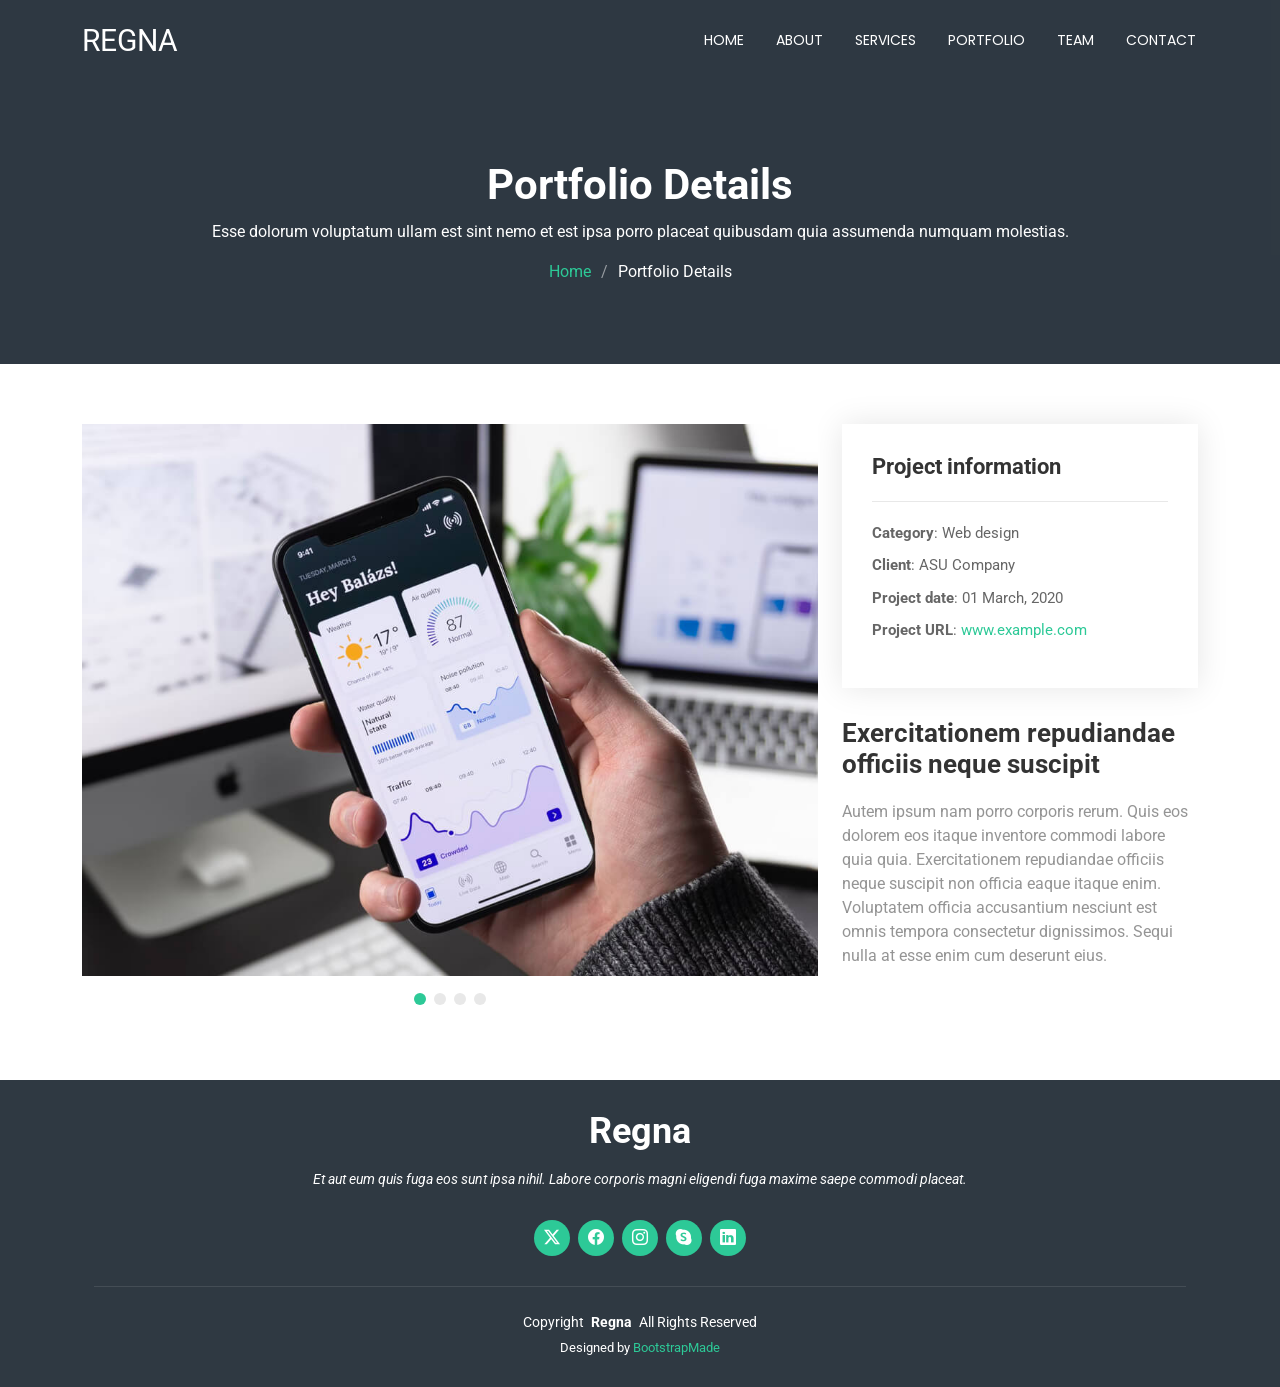
<file: portfolio-details.html>
<!DOCTYPE html>
<html lang="en">

<head>
  <meta charset="utf-8">
  <meta content="width=device-width, initial-scale=1.0" name="viewport">
  <title>Portfolio Details - Regna Bootstrap Template</title>
  <meta name="description" content="">
  <meta name="keywords" content="">

  <!-- Favicons -->
  <link href="assets/img/favicon.png" rel="icon">
  <link href="assets/img/apple-touch-icon.png" rel="apple-touch-icon">

  <!-- Fonts -->
  <link href="https://fonts.googleapis.com" rel="preconnect">
  <link href="https://fonts.gstatic.com" rel="preconnect" crossorigin>
  <link href="https://fonts.googleapis.com/css2?family=Roboto:ital,wght@0,100;0,300;0,400;0,500;0,700;0,900;1,100;1,300;1,400;1,500;1,700;1,900&family=Poppins:ital,wght@0,100;0,200;0,300;0,400;0,500;0,600;0,700;0,800;0,900;1,100;1,200;1,300;1,400;1,500;1,600;1,700;1,800;1,900&display=swap" rel="stylesheet">

  <!-- Vendor CSS Files -->
  <link href="assets/vendor/bootstrap/css/bootstrap.min.css" rel="stylesheet">
  <link href="assets/vendor/bootstrap-icons/bootstrap-icons.css" rel="stylesheet">
  <link href="assets/vendor/aos/aos.css" rel="stylesheet">
  <link href="assets/vendor/glightbox/css/glightbox.min.css" rel="stylesheet">
  <link href="assets/vendor/swiper/swiper-bundle.min.css" rel="stylesheet">

  <!-- Main CSS File -->
  <link href="assets/css/main.css" rel="stylesheet">

  <!-- =======================================================
  * Template Name: Regna
  * Template URL: https://bootstrapmade.com/regna-bootstrap-onepage-template/
  * Updated: Aug 07 2024 with Bootstrap v5.3.3
  * Author: BootstrapMade.com
  * License: https://bootstrapmade.com/license/
  ======================================================== -->
</head>

<body class="portfolio-details-page">

  <header id="header" class="header d-flex align-items-center fixed-top">
    <div class="container-fluid container-xl position-relative d-flex align-items-center justify-content-between">

      <a href="index.html" class="logo d-flex align-items-center">
        <!-- Uncomment the line below if you also wish to use an image logo -->
        <!-- <img src="assets/img/logo.png" alt=""> -->
        <h1 class="sitename">Regna</h1>
      </a>

      <nav id="navmenu" class="navmenu">
        <ul>
          <li><a href="#hero">Home</a></li>
          <li><a href="#about">About</a></li>
          <li><a href="#services">Services</a></li>
          <li><a href="#portfolio">Portfolio</a></li>
          <li><a href="#team">Team</a></li>
          <li><a href="#contact">Contact</a></li>
        </ul>
        <i class="mobile-nav-toggle d-xl-none bi bi-list"></i>
      </nav>

    </div>
  </header>

  <main class="main">

    <!-- Page Title -->
    <div class="page-title dark-background">
      <div class="container position-relative">
        <h1>Portfolio Details</h1>
        <p>Esse dolorum voluptatum ullam est sint nemo et est ipsa porro placeat quibusdam quia assumenda numquam molestias.</p>
        <nav class="breadcrumbs">
          <ol>
            <li><a href="index.html">Home</a></li>
            <li class="current">Portfolio Details</li>
          </ol>
        </nav>
      </div>
    </div><!-- End Page Title -->

    <!-- Portfolio Details Section -->
    <section id="portfolio-details" class="portfolio-details section">

      <div class="container" data-aos="fade-up" data-aos-delay="100">

        <div class="row gy-4">

          <div class="col-lg-8">
            <div class="portfolio-details-slider swiper init-swiper">

              <script type="application/json" class="swiper-config">
                {
                  "loop": true,
                  "speed": 600,
                  "autoplay": {
                    "delay": 5000
                  },
                  "slidesPerView": "auto",
                  "pagination": {
                    "el": ".swiper-pagination",
                    "type": "bullets",
                    "clickable": true
                  }
                }
              </script>

              <div class="swiper-wrapper align-items-center">

                <div class="swiper-slide">
                  <img src="assets/img/portfolio/app-1.jpg" alt="">
                </div>

                <div class="swiper-slide">
                  <img src="assets/img/portfolio/product-1.jpg" alt="">
                </div>

                <div class="swiper-slide">
                  <img src="assets/img/portfolio/branding-1.jpg" alt="">
                </div>

                <div class="swiper-slide">
                  <img src="assets/img/portfolio/books-1.jpg" alt="">
                </div>

              </div>
              <div class="swiper-pagination"></div>
            </div>
          </div>

          <div class="col-lg-4">
            <div class="portfolio-info" data-aos="fade-up" data-aos-delay="200">
              <h3>Project information</h3>
              <ul>
                <li><strong>Category</strong>: Web design</li>
                <li><strong>Client</strong>: ASU Company</li>
                <li><strong>Project date</strong>: 01 March, 2020</li>
                <li><strong>Project URL</strong>: <a href="#">www.example.com</a></li>
              </ul>
            </div>
            <div class="portfolio-description" data-aos="fade-up" data-aos-delay="300">
              <h2>Exercitationem repudiandae officiis neque suscipit</h2>
              <p>
                Autem ipsum nam porro corporis rerum. Quis eos dolorem eos itaque inventore commodi labore quia quia. Exercitationem repudiandae officiis neque suscipit non officia eaque itaque enim. Voluptatem officia accusantium nesciunt est omnis tempora consectetur dignissimos. Sequi nulla at esse enim cum deserunt eius.
              </p>
            </div>
          </div>

        </div>

      </div>

    </section><!-- /Portfolio Details Section -->

  </main>

  <footer id="footer" class="footer dark-background">
    <div class="container">
      <h3 class="sitename">Regna</h3>
      <p>Et aut eum quis fuga eos sunt ipsa nihil. Labore corporis magni eligendi fuga maxime saepe commodi placeat.</p>
      <div class="social-links d-flex justify-content-center">
        <a href=""><i class="bi bi-twitter-x"></i></a>
        <a href=""><i class="bi bi-facebook"></i></a>
        <a href=""><i class="bi bi-instagram"></i></a>
        <a href=""><i class="bi bi-skype"></i></a>
        <a href=""><i class="bi bi-linkedin"></i></a>
      </div>
      <div class="container">
        <div class="copyright">
          <span>Copyright</span> <strong class="px-1 sitename">Regna</strong> <span>All Rights Reserved</span>
        </div>
        <div class="credits">
          <!-- All the links in the footer should remain intact. -->
          <!-- You can delete the links only if you've purchased the pro version. -->
          <!-- Licensing information: https://bootstrapmade.com/license/ -->
          <!-- Purchase the pro version with working PHP/AJAX contact form: [buy-url] -->
          Designed by <a href="https://bootstrapmade.com/">BootstrapMade</a>
        </div>
      </div>
    </div>
  </footer>

  <!-- Scroll Top -->
  <a href="#" id="scroll-top" class="scroll-top d-flex align-items-center justify-content-center"><i class="bi bi-arrow-up-short"></i></a>

  <!-- Preloader -->
  <div id="preloader"></div>

  <!-- Vendor JS Files -->
  <script src="assets/vendor/bootstrap/js/bootstrap.bundle.min.js"></script>
  <script src="assets/vendor/php-email-form/validate.js"></script>
  <script src="assets/vendor/aos/aos.js"></script>
  <script src="assets/vendor/glightbox/js/glightbox.min.js"></script>
  <script src="assets/vendor/purecounter/purecounter_vanilla.js"></script>
  <script src="assets/vendor/imagesloaded/imagesloaded.pkgd.min.js"></script>
  <script src="assets/vendor/isotope-layout/isotope.pkgd.min.js"></script>
  <script src="assets/vendor/swiper/swiper-bundle.min.js"></script>

  <!-- Main JS File -->
  <script src="assets/js/main.js"></script>

</body>

</html>
</file>
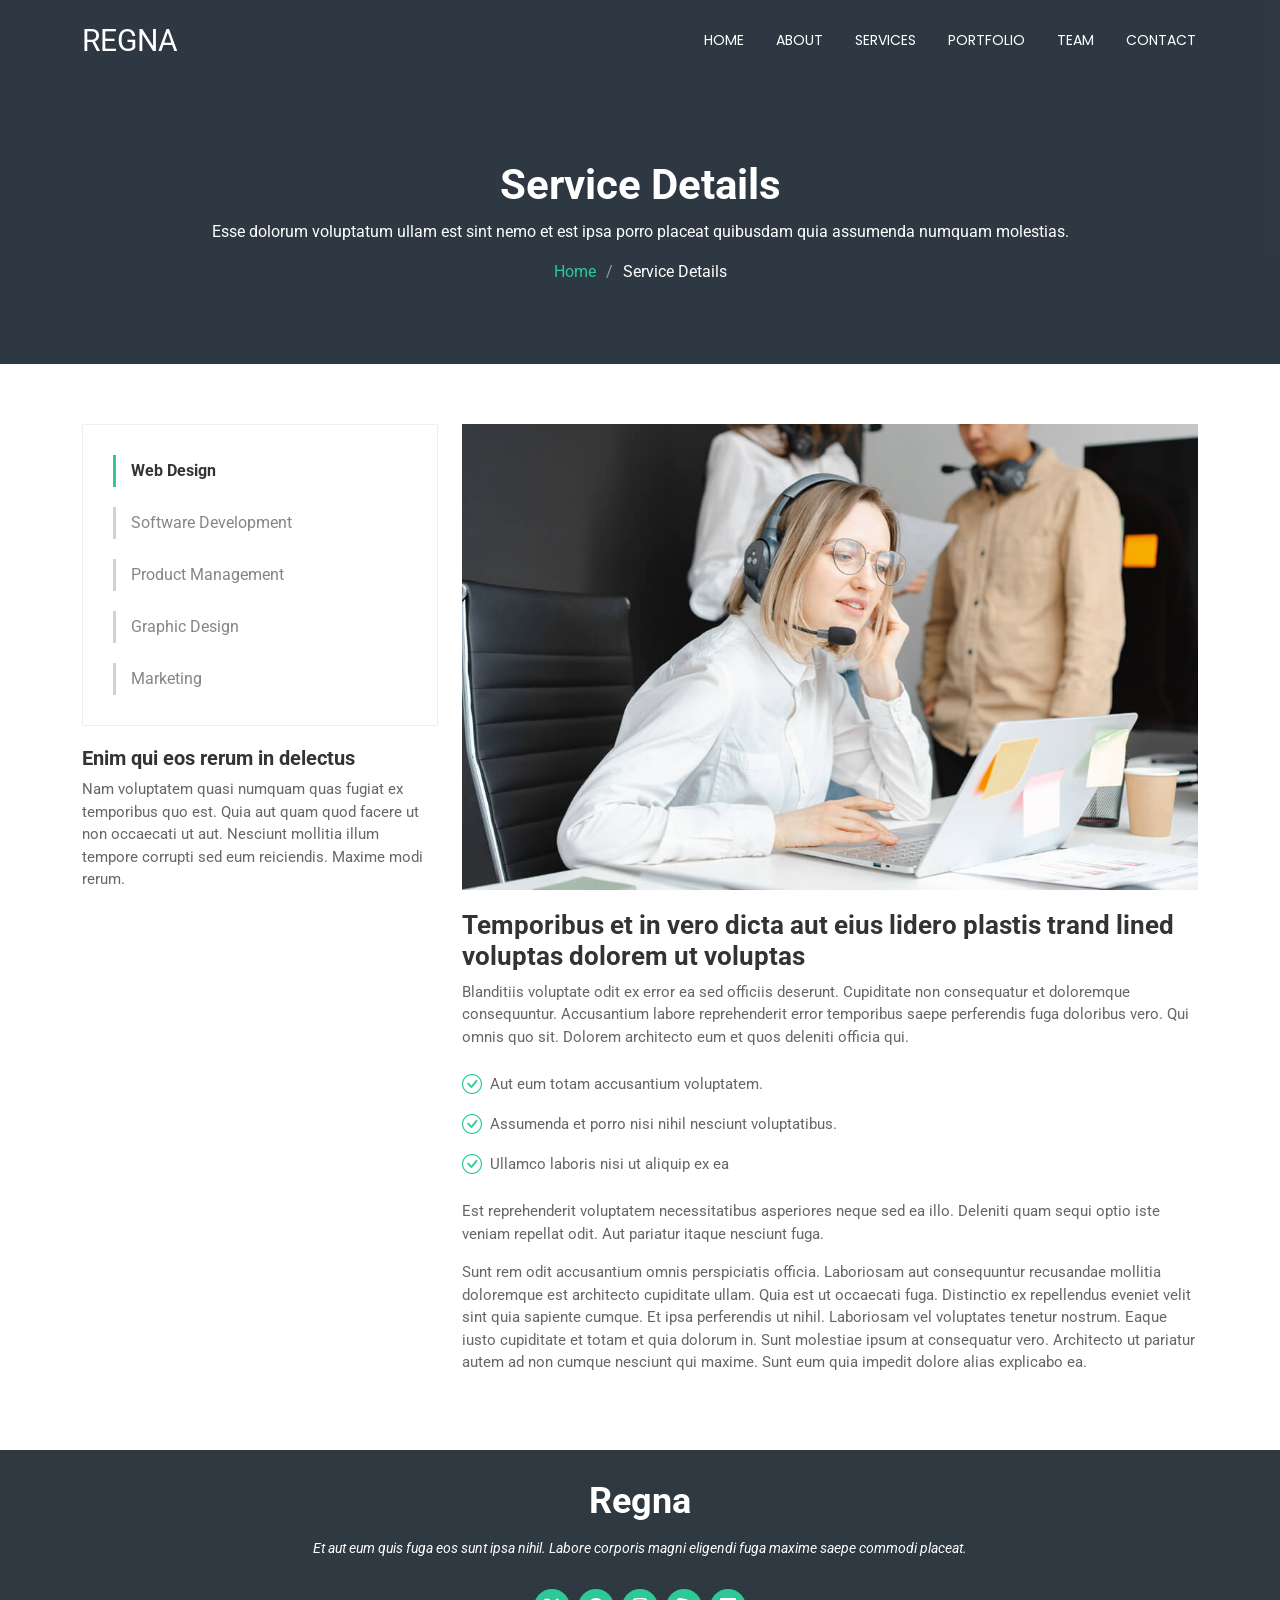
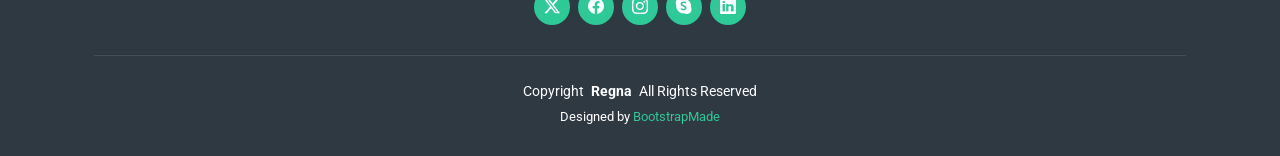
<file: service-details.html>
<!DOCTYPE html>
<html lang="en">

<head>
  <meta charset="utf-8">
  <meta content="width=device-width, initial-scale=1.0" name="viewport">
  <title>Service Details - Regna Bootstrap Template</title>
  <meta name="description" content="">
  <meta name="keywords" content="">

  <!-- Favicons -->
  <link href="assets/img/favicon.png" rel="icon">
  <link href="assets/img/apple-touch-icon.png" rel="apple-touch-icon">

  <!-- Fonts -->
  <link href="https://fonts.googleapis.com" rel="preconnect">
  <link href="https://fonts.gstatic.com" rel="preconnect" crossorigin>
  <link href="https://fonts.googleapis.com/css2?family=Roboto:ital,wght@0,100;0,300;0,400;0,500;0,700;0,900;1,100;1,300;1,400;1,500;1,700;1,900&family=Poppins:ital,wght@0,100;0,200;0,300;0,400;0,500;0,600;0,700;0,800;0,900;1,100;1,200;1,300;1,400;1,500;1,600;1,700;1,800;1,900&display=swap" rel="stylesheet">

  <!-- Vendor CSS Files -->
  <link href="assets/vendor/bootstrap/css/bootstrap.min.css" rel="stylesheet">
  <link href="assets/vendor/bootstrap-icons/bootstrap-icons.css" rel="stylesheet">
  <link href="assets/vendor/aos/aos.css" rel="stylesheet">
  <link href="assets/vendor/glightbox/css/glightbox.min.css" rel="stylesheet">
  <link href="assets/vendor/swiper/swiper-bundle.min.css" rel="stylesheet">

  <!-- Main CSS File -->
  <link href="assets/css/main.css" rel="stylesheet">

  <!-- =======================================================
  * Template Name: Regna
  * Template URL: https://bootstrapmade.com/regna-bootstrap-onepage-template/
  * Updated: Aug 07 2024 with Bootstrap v5.3.3
  * Author: BootstrapMade.com
  * License: https://bootstrapmade.com/license/
  ======================================================== -->
</head>

<body class="service-details-page">

  <header id="header" class="header d-flex align-items-center fixed-top">
    <div class="container-fluid container-xl position-relative d-flex align-items-center justify-content-between">

      <a href="index.html" class="logo d-flex align-items-center">
        <!-- Uncomment the line below if you also wish to use an image logo -->
        <!-- <img src="assets/img/logo.png" alt=""> -->
        <h1 class="sitename">Regna</h1>
      </a>

      <nav id="navmenu" class="navmenu">
        <ul>
          <li><a href="#hero">Home</a></li>
          <li><a href="#about">About</a></li>
          <li><a href="#services">Services</a></li>
          <li><a href="#portfolio">Portfolio</a></li>
          <li><a href="#team">Team</a></li>
         <li><a href="#contact">Contact</a></li>
        </ul>
        <i class="mobile-nav-toggle d-xl-none bi bi-list"></i>
      </nav>

    </div>
  </header>

  <main class="main">

    <!-- Page Title -->
    <div class="page-title dark-background">
      <div class="container position-relative">
        <h1>Service Details</h1>
        <p>Esse dolorum voluptatum ullam est sint nemo et est ipsa porro placeat quibusdam quia assumenda numquam molestias.</p>
        <nav class="breadcrumbs">
          <ol>
            <li><a href="index.html">Home</a></li>
            <li class="current">Service Details</li>
          </ol>
        </nav>
      </div>
    </div><!-- End Page Title -->

    <!-- Service Details Section -->
    <section id="service-details" class="service-details section">

      <div class="container">

        <div class="row gy-4">

          <div class="col-lg-4" data-aos="fade-up" data-aos-delay="100">
            <div class="services-list">
              <a href="#" class="active">Web Design</a>
              <a href="#">Software Development</a>
              <a href="#">Product Management</a>
              <a href="#">Graphic Design</a>
              <a href="#">Marketing</a>
            </div>

            <h4>Enim qui eos rerum in delectus</h4>
            <p>Nam voluptatem quasi numquam quas fugiat ex temporibus quo est. Quia aut quam quod facere ut non occaecati ut aut. Nesciunt mollitia illum tempore corrupti sed eum reiciendis. Maxime modi rerum.</p>
          </div>

          <div class="col-lg-8" data-aos="fade-up" data-aos-delay="200">
            <img src="assets/img/services.jpg" alt="" class="img-fluid services-img">
            <h3>Temporibus et in vero dicta aut eius lidero plastis trand lined voluptas dolorem ut voluptas</h3>
            <p>
              Blanditiis voluptate odit ex error ea sed officiis deserunt. Cupiditate non consequatur et doloremque consequuntur. Accusantium labore reprehenderit error temporibus saepe perferendis fuga doloribus vero. Qui omnis quo sit. Dolorem architecto eum et quos deleniti officia qui.
            </p>
            <ul>
              <li><i class="bi bi-check-circle"></i> <span>Aut eum totam accusantium voluptatem.</span></li>
              <li><i class="bi bi-check-circle"></i> <span>Assumenda et porro nisi nihil nesciunt voluptatibus.</span></li>
              <li><i class="bi bi-check-circle"></i> <span>Ullamco laboris nisi ut aliquip ex ea</span></li>
            </ul>
            <p>
              Est reprehenderit voluptatem necessitatibus asperiores neque sed ea illo. Deleniti quam sequi optio iste veniam repellat odit. Aut pariatur itaque nesciunt fuga.
            </p>
            <p>
              Sunt rem odit accusantium omnis perspiciatis officia. Laboriosam aut consequuntur recusandae mollitia doloremque est architecto cupiditate ullam. Quia est ut occaecati fuga. Distinctio ex repellendus eveniet velit sint quia sapiente cumque. Et ipsa perferendis ut nihil. Laboriosam vel voluptates tenetur nostrum. Eaque iusto cupiditate et totam et quia dolorum in. Sunt molestiae ipsum at consequatur vero. Architecto ut pariatur autem ad non cumque nesciunt qui maxime. Sunt eum quia impedit dolore alias explicabo ea.
            </p>
          </div>

        </div>

      </div>

    </section><!-- /Service Details Section -->

  </main>

  <footer id="footer" class="footer dark-background">
    <div class="container">
      <h3 class="sitename">Regna</h3>
      <p>Et aut eum quis fuga eos sunt ipsa nihil. Labore corporis magni eligendi fuga maxime saepe commodi placeat.</p>
      <div class="social-links d-flex justify-content-center">
        <a href=""><i class="bi bi-twitter-x"></i></a>
        <a href=""><i class="bi bi-facebook"></i></a>
        <a href=""><i class="bi bi-instagram"></i></a>
        <a href=""><i class="bi bi-skype"></i></a>
        <a href=""><i class="bi bi-linkedin"></i></a>
      </div>
      <div class="container">
        <div class="copyright">
          <span>Copyright</span> <strong class="px-1 sitename">Regna</strong> <span>All Rights Reserved</span>
        </div>
        <div class="credits">
          <!-- All the links in the footer should remain intact. -->
          <!-- You can delete the links only if you've purchased the pro version. -->
          <!-- Licensing information: https://bootstrapmade.com/license/ -->
          <!-- Purchase the pro version with working PHP/AJAX contact form: [buy-url] -->
          Designed by <a href="https://bootstrapmade.com/">BootstrapMade</a>
        </div>
      </div>
    </div>
  </footer>

  <!-- Scroll Top -->
  <a href="#" id="scroll-top" class="scroll-top d-flex align-items-center justify-content-center"><i class="bi bi-arrow-up-short"></i></a>

  <!-- Preloader -->
  <div id="preloader"></div>

  <!-- Vendor JS Files -->
  <script src="assets/vendor/bootstrap/js/bootstrap.bundle.min.js"></script>
  <script src="assets/vendor/php-email-form/validate.js"></script>
  <script src="assets/vendor/aos/aos.js"></script>
  <script src="assets/vendor/glightbox/js/glightbox.min.js"></script>
  <script src="assets/vendor/purecounter/purecounter_vanilla.js"></script>
  <script src="assets/vendor/imagesloaded/imagesloaded.pkgd.min.js"></script>
  <script src="assets/vendor/isotope-layout/isotope.pkgd.min.js"></script>
  <script src="assets/vendor/swiper/swiper-bundle.min.js"></script>

  <!-- Main JS File -->
  <script src="assets/js/main.js"></script>

</body>

</html>
</file>
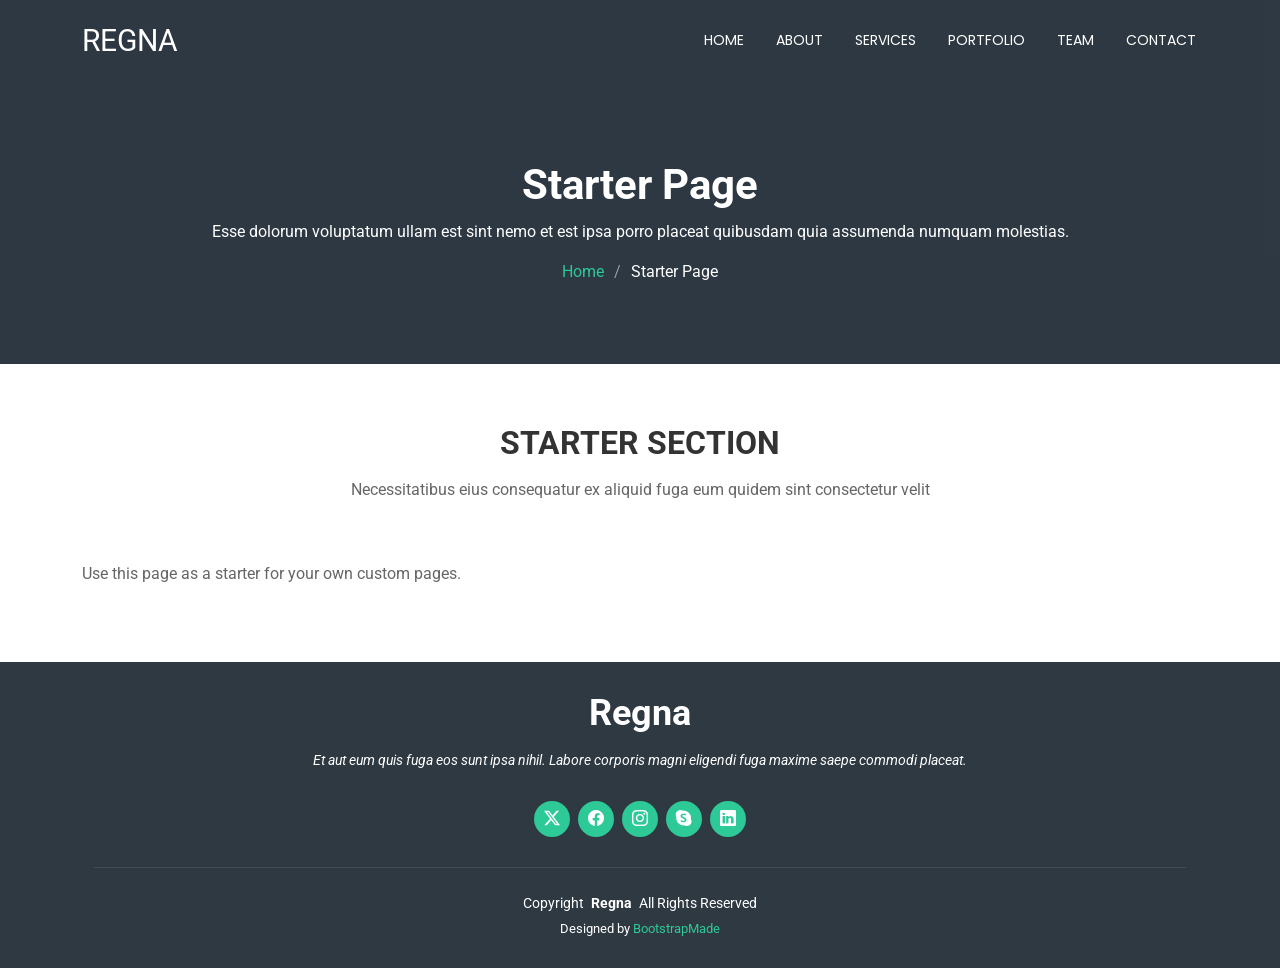
<file: starter-page.html>
<!DOCTYPE html>
<html lang="en">

<head>
  <meta charset="utf-8">
  <meta content="width=device-width, initial-scale=1.0" name="viewport">
  <title>Starter Page - Regna Bootstrap Template</title>
  <meta name="description" content="">
  <meta name="keywords" content="">

  <!-- Favicons -->
  <link href="assets/img/favicon.png" rel="icon">
  <link href="assets/img/apple-touch-icon.png" rel="apple-touch-icon">

  <!-- Fonts -->
  <link href="https://fonts.googleapis.com" rel="preconnect">
  <link href="https://fonts.gstatic.com" rel="preconnect" crossorigin>
  <link href="https://fonts.googleapis.com/css2?family=Roboto:ital,wght@0,100;0,300;0,400;0,500;0,700;0,900;1,100;1,300;1,400;1,500;1,700;1,900&family=Poppins:ital,wght@0,100;0,200;0,300;0,400;0,500;0,600;0,700;0,800;0,900;1,100;1,200;1,300;1,400;1,500;1,600;1,700;1,800;1,900&display=swap" rel="stylesheet">

  <!-- Vendor CSS Files -->
  <link href="assets/vendor/bootstrap/css/bootstrap.min.css" rel="stylesheet">
  <link href="assets/vendor/bootstrap-icons/bootstrap-icons.css" rel="stylesheet">
  <link href="assets/vendor/aos/aos.css" rel="stylesheet">
  <link href="assets/vendor/glightbox/css/glightbox.min.css" rel="stylesheet">
  <link href="assets/vendor/swiper/swiper-bundle.min.css" rel="stylesheet">

  <!-- Main CSS File -->
  <link href="assets/css/main.css" rel="stylesheet">

  <!-- =======================================================
  * Template Name: Regna
  * Template URL: https://bootstrapmade.com/regna-bootstrap-onepage-template/
  * Updated: Aug 07 2024 with Bootstrap v5.3.3
  * Author: BootstrapMade.com
  * License: https://bootstrapmade.com/license/
  ======================================================== -->
</head>

<body class="starter-page-page">

  <header id="header" class="header d-flex align-items-center fixed-top">
    <div class="container-fluid container-xl position-relative d-flex align-items-center justify-content-between">

      <a href="index.html" class="logo d-flex align-items-center">
        <!-- Uncomment the line below if you also wish to use an image logo -->
        <!-- <img src="assets/img/logo.png" alt=""> -->
        <h1 class="sitename">Regna</h1>
      </a>

      <nav id="navmenu" class="navmenu">
        <ul>
          <li><a href="#hero">Home</a></li>
          <li><a href="#about">About</a></li>
          <li><a href="#services">Services</a></li>
          <li><a href="#portfolio">Portfolio</a></li>
          <li><a href="#team">Team</a></li>
          <li><a href="#contact">Contact</a></li>
        </ul>
        <i class="mobile-nav-toggle d-xl-none bi bi-list"></i>
      </nav>

    </div>
  </header>

  <main class="main">

    <!-- Page Title -->
    <div class="page-title dark-background">
      <div class="container position-relative">
        <h1>Starter Page</h1>
        <p>Esse dolorum voluptatum ullam est sint nemo et est ipsa porro placeat quibusdam quia assumenda numquam molestias.</p>
        <nav class="breadcrumbs">
          <ol>
            <li><a href="index.html">Home</a></li>
            <li class="current">Starter Page</li>
          </ol>
        </nav>
      </div>
    </div><!-- End Page Title -->

    <!-- Starter Section Section -->
    <section id="starter-section" class="starter-section section">

      <!-- Section Title -->
      <div class="container section-title" data-aos="fade-up">
        <h2>Starter Section</h2>
        <p>Necessitatibus eius consequatur ex aliquid fuga eum quidem sint consectetur velit</p>
      </div><!-- End Section Title -->

      <div class="container" data-aos="fade-up">
        <p>Use this page as a starter for your own custom pages.</p>
      </div>

    </section><!-- /Starter Section Section -->

  </main>

  <footer id="footer" class="footer dark-background">
    <div class="container">
      <h3 class="sitename">Regna</h3>
      <p>Et aut eum quis fuga eos sunt ipsa nihil. Labore corporis magni eligendi fuga maxime saepe commodi placeat.</p>
      <div class="social-links d-flex justify-content-center">
        <a href=""><i class="bi bi-twitter-x"></i></a>
        <a href=""><i class="bi bi-facebook"></i></a>
        <a href=""><i class="bi bi-instagram"></i></a>
        <a href=""><i class="bi bi-skype"></i></a>
        <a href=""><i class="bi bi-linkedin"></i></a>
      </div>
      <div class="container">
        <div class="copyright">
          <span>Copyright</span> <strong class="px-1 sitename">Regna</strong> <span>All Rights Reserved</span>
        </div>
        <div class="credits">
          <!-- All the links in the footer should remain intact. -->
          <!-- You can delete the links only if you've purchased the pro version. -->
          <!-- Licensing information: https://bootstrapmade.com/license/ -->
          <!-- Purchase the pro version with working PHP/AJAX contact form: [buy-url] -->
          Designed by <a href="https://bootstrapmade.com/">BootstrapMade</a>
        </div>
      </div>
    </div>
  </footer>

  <!-- Scroll Top -->
  <a href="#" id="scroll-top" class="scroll-top d-flex align-items-center justify-content-center"><i class="bi bi-arrow-up-short"></i></a>

  <!-- Preloader -->
  <div id="preloader"></div>

  <!-- Vendor JS Files -->
  <script src="assets/vendor/bootstrap/js/bootstrap.bundle.min.js"></script>
  <script src="assets/vendor/php-email-form/validate.js"></script>
  <script src="assets/vendor/aos/aos.js"></script>
  <script src="assets/vendor/glightbox/js/glightbox.min.js"></script>
  <script src="assets/vendor/purecounter/purecounter_vanilla.js"></script>
  <script src="assets/vendor/imagesloaded/imagesloaded.pkgd.min.js"></script>
  <script src="assets/vendor/isotope-layout/isotope.pkgd.min.js"></script>
  <script src="assets/vendor/swiper/swiper-bundle.min.js"></script>

  <!-- Main JS File -->
  <script src="assets/js/main.js"></script>

</body>

</html>
</file>
<file: assets/css/main.css>
/**
* Template Name: Regna
* Template URL: https://bootstrapmade.com/regna-bootstrap-onepage-template/
* Updated: Aug 07 2024 with Bootstrap v5.3.3
* Author: BootstrapMade.com
* License: https://bootstrapmade.com/license/
*/

/*--------------------------------------------------------------
# Font & Color Variables
# Help: https://bootstrapmade.com/color-system/
--------------------------------------------------------------*/
/* Fonts */
:root {
  --default-font: "Roboto",  system-ui, -apple-system, "Segoe UI", Roboto, "Helvetica Neue", Arial, "Noto Sans", "Liberation Sans", sans-serif, "Apple Color Emoji", "Segoe UI Emoji", "Segoe UI Symbol", "Noto Color Emoji";
  --heading-font: "Roboto",  sans-serif;
  --nav-font: "Poppins",  sans-serif;
}

/* Global Colors - The following color variables are used throughout the website. Updating them here will change the color scheme of the entire website */
:root { 
  --background-color: #ffffff; /* Background color for the entire website, including individual sections */
  --default-color: #666666; /* Default color used for the majority of the text content across the entire website */
  --heading-color: #333333; /* Color for headings, subheadings and title throughout the website */
  --accent-color: #2dc997; /* Accent color that represents your brand on the website. It's used for buttons, links, and other elements that need to stand out */
  --surface-color: #ffffff; /* The surface color is used as a background of boxed elements within sections, such as cards, icon boxes, or other elements that require a visual separation from the global background. */
  --contrast-color: #ffffff; /* Contrast color for text, ensuring readability against backgrounds of accent, heading, or default colors. */
}

/* Nav Menu Colors - The following color variables are used specifically for the navigation menu. They are separate from the global colors to allow for more customization options */
:root {
  --nav-color: #ffffff;  /* The default color of the main navmenu links */
  --nav-hover-color: #ffffff; /* Applied to main navmenu links when they are hovered over or active */
  --nav-mobile-background-color: #ffffff; /* Used as the background color for mobile navigation menu */
  --nav-dropdown-background-color: #ffffff; /* Used as the background color for dropdown items that appear when hovering over primary navigation items */
  --nav-dropdown-color: #666666; /* Used for navigation links of the dropdown items in the navigation menu. */
  --nav-dropdown-hover-color: #2dc997; /* Similar to --nav-hover-color, this color is applied to dropdown navigation links when they are hovered over. */
}

/* Color Presets - These classes override global colors when applied to any section or element, providing reuse of the sam color scheme. */

.light-background {
  --background-color: #f9f9f9;
  --surface-color: #ffffff;
}

.dark-background {
  --background-color: #2f3942;
  --default-color: #ffffff;
  --heading-color: #ffffff;
  --surface-color: #445360;
  --contrast-color: #ffffff;
}

/* Smooth scroll */
:root {
  scroll-behavior: smooth;
}

/*--------------------------------------------------------------
# General Styling & Shared Classes
--------------------------------------------------------------*/
body {
  color: var(--default-color);
  background-color: var(--background-color);
  font-family: var(--default-font);
}

a {
  color: var(--accent-color);
  text-decoration: none;
  transition: 0.3s;
}

a:hover {
  color: color-mix(in srgb, var(--accent-color), transparent 25%);
  text-decoration: none;
}

h1,
h2,
h3,
h4,
h5,
h6 {
  color: var(--heading-color);
  font-family: var(--heading-font);
}

/* Pulsating Play Button
------------------------------*/
.pulsating-play-btn {
  width: 94px;
  height: 94px;
  background: radial-gradient(var(--accent-color) 50%, color-mix(in srgb, var(--accent-color), transparent 75%) 52%);
  border-radius: 50%;
  display: block;
  position: relative;
  overflow: hidden;
}

.pulsating-play-btn:before {
  content: "";
  position: absolute;
  width: 120px;
  height: 120px;
  animation-delay: 0s;
  animation: pulsate-play-btn 2s;
  animation-direction: forwards;
  animation-iteration-count: infinite;
  animation-timing-function: steps;
  opacity: 1;
  border-radius: 50%;
  border: 5px solid color-mix(in srgb, var(--accent-color), transparent 30%);
  top: -15%;
  left: -15%;
  background: rgba(198, 16, 0, 0);
}

.pulsating-play-btn:after {
  content: "";
  position: absolute;
  left: 50%;
  top: 50%;
  transform: translateX(-40%) translateY(-50%);
  width: 0;
  height: 0;
  border-top: 10px solid transparent;
  border-bottom: 10px solid transparent;
  border-left: 15px solid #fff;
  z-index: 100;
  transition: all 400ms cubic-bezier(0.55, 0.055, 0.675, 0.19);
}

.pulsating-play-btn:hover:before {
  content: "";
  position: absolute;
  left: 50%;
  top: 50%;
  transform: translateX(-40%) translateY(-50%);
  width: 0;
  height: 0;
  border: none;
  border-top: 10px solid transparent;
  border-bottom: 10px solid transparent;
  border-left: 15px solid #fff;
  z-index: 200;
  animation: none;
  border-radius: 0;
}

.pulsating-play-btn:hover:after {
  border-left: 15px solid var(--accent-color);
  transform: scale(20);
}

@keyframes pulsate-play-btn {
  0% {
    transform: scale(0.6, 0.6);
    opacity: 1;
  }

  100% {
    transform: scale(1, 1);
    opacity: 0;
  }
}

/* PHP Email Form Messages
------------------------------*/
.php-email-form .error-message {
  display: none;
  background: #df1529;
  color: #ffffff;
  text-align: left;
  padding: 15px;
  margin-bottom: 24px;
  font-weight: 600;
}

.php-email-form .sent-message {
  display: none;
  color: #ffffff;
  background: #059652;
  text-align: center;
  padding: 15px;
  margin-bottom: 24px;
  font-weight: 600;
}

.php-email-form .loading {
  display: none;
  background: var(--surface-color);
  text-align: center;
  padding: 15px;
  margin-bottom: 24px;
}

.php-email-form .loading:before {
  content: "";
  display: inline-block;
  border-radius: 50%;
  width: 24px;
  height: 24px;
  margin: 0 10px -6px 0;
  border: 3px solid var(--accent-color);
  border-top-color: var(--surface-color);
  animation: php-email-form-loading 1s linear infinite;
}

@keyframes php-email-form-loading {
  0% {
    transform: rotate(0deg);
  }

  100% {
    transform: rotate(360deg);
  }
}

/*--------------------------------------------------------------
# Global Header
--------------------------------------------------------------*/
.header {
  --background-color: rgba(0, 0, 0, 0);
  --default-color: #ffffff;
  --heading-color: #ffffff;
  color: var(--default-color);
  background-color: var(--background-color);
  padding: 15px 0;
  transition: all 0.5s;
  z-index: 997;
}

.header .logo {
  line-height: 1;
}

.header .logo img {
  max-height: 32px;
  margin-right: 8px;
}

.header .logo h1 {
  font-size: 30px;
  margin: 0;
  font-weight: 400;
  color: var(--heading-color);
  text-transform: uppercase;
}

.scrolled .header {
  box-shadow: 0px 0 18px rgba(0, 0, 0, 0.1);
}

/* Global Header on Scroll
------------------------------*/
.scrolled .header {
  --background-color: #474d52;
}

/*--------------------------------------------------------------
# Navigation Menu
--------------------------------------------------------------*/
/* Desktop Navigation */
@media (min-width: 1200px) {
  .navmenu {
    padding: 0;
  }

  .navmenu ul {
    margin: 0;
    padding: 0;
    display: flex;
    list-style: none;
    align-items: center;
  }

  .navmenu li {
    position: relative;
  }

  .navmenu>ul>li {
    white-space: nowrap;
    padding: 15px 14px;
  }

  .navmenu>ul>li:last-child {
    padding-right: 0;
  }

  .navmenu a,
  .navmenu a:focus {
    color: var(--nav-color);
    font-size: 14px;
    padding: 0 2px;
    font-family: var(--nav-font);
    font-weight: 400;
    display: flex;
    align-items: center;
    justify-content: space-between;
    white-space: nowrap;
    transition: 0.3s;
    position: relative;
    text-transform: uppercase;
  }

  .navmenu a i,
  .navmenu a:focus i {
    font-size: 12px;
    line-height: 0;
    margin-left: 5px;
    transition: 0.3s;
  }

  .navmenu>ul>li>a:before {
    content: "";
    position: absolute;
    width: 100%;
    height: 2px;
    bottom: -6px;
    left: 0;
    background-color: var(--accent-color);
    visibility: hidden;
    width: 0px;
    transition: all 0.3s ease-in-out 0s;
  }

  .navmenu a:hover:before,
  .navmenu li:hover>a:before,
  .navmenu .active:before {
    visibility: visible;
    width: 100%;
  }

  .navmenu li:hover>a,
  .navmenu .active,
  .navmenu .active:focus {
    color: var(--nav-hover-color);
  }

  .navmenu .dropdown ul {
    margin: 0;
    padding: 10px 0;
    background: var(--nav-dropdown-background-color);
    display: block;
    position: absolute;
    visibility: hidden;
    left: 14px;
    top: 130%;
    opacity: 0;
    transition: 0.3s;
    border-radius: 4px;
    z-index: 99;
    box-shadow: 0px 0px 30px rgba(0, 0, 0, 0.1);
  }

  .navmenu .dropdown ul li {
    min-width: 200px;
  }

  .navmenu .dropdown ul a {
    padding: 10px 20px;
    font-size: 15px;
    text-transform: none;
    color: var(--nav-dropdown-color);
  }

  .navmenu .dropdown ul a i {
    font-size: 12px;
  }

  .navmenu .dropdown ul a:hover,
  .navmenu .dropdown ul .active:hover,
  .navmenu .dropdown ul li:hover>a {
    color: var(--nav-dropdown-hover-color);
  }

  .navmenu .dropdown:hover>ul {
    opacity: 1;
    top: 100%;
    visibility: visible;
  }

  .navmenu .dropdown .dropdown ul {
    top: 0;
    left: -90%;
    visibility: hidden;
  }

  .navmenu .dropdown .dropdown:hover>ul {
    opacity: 1;
    top: 0;
    left: -100%;
    visibility: visible;
  }
}

/* Mobile Navigation */
@media (max-width: 1199px) {
  .mobile-nav-toggle {
    color: var(--nav-color);
    font-size: 28px;
    line-height: 0;
    margin-right: 10px;
    cursor: pointer;
    transition: color 0.3s;
  }

  .navmenu {
    padding: 0;
    z-index: 9997;
  }

  .navmenu ul {
    display: none;
    list-style: none;
    position: absolute;
    inset: 60px 20px 20px 20px;
    padding: 10px 0;
    margin: 0;
    border-radius: 6px;
    background-color: var(--nav-mobile-background-color);
    border: 1px solid color-mix(in srgb, var(--default-color), transparent 90%);
    box-shadow: none;
    overflow-y: auto;
    transition: 0.3s;
    z-index: 9998;
  }

  .navmenu a,
  .navmenu a:focus {
    color: var(--nav-dropdown-color);
    padding: 10px 20px;
    font-family: var(--nav-font);
    font-size: 17px;
    font-weight: 500;
    display: flex;
    align-items: center;
    justify-content: space-between;
    white-space: nowrap;
    transition: 0.3s;
  }

  .navmenu a i,
  .navmenu a:focus i {
    font-size: 12px;
    line-height: 0;
    margin-left: 5px;
    width: 30px;
    height: 30px;
    display: flex;
    align-items: center;
    justify-content: center;
    border-radius: 50%;
    transition: 0.3s;
    background-color: color-mix(in srgb, var(--accent-color), transparent 90%);
  }

  .navmenu a i:hover,
  .navmenu a:focus i:hover {
    background-color: var(--accent-color);
    color: var(--contrast-color);
  }

  .navmenu a:hover,
  .navmenu .active,
  .navmenu .active:focus {
    color: var(--nav-dropdown-hover-color);
  }

  .navmenu .active i,
  .navmenu .active:focus i {
    background-color: var(--accent-color);
    color: var(--contrast-color);
    transform: rotate(180deg);
  }

  .navmenu .dropdown ul {
    position: static;
    display: none;
    z-index: 99;
    padding: 10px 0;
    margin: 10px 20px;
    background-color: var(--nav-dropdown-background-color);
    transition: all 0.5s ease-in-out;
  }

  .navmenu .dropdown ul ul {
    background-color: rgba(33, 37, 41, 0.1);
  }

  .navmenu .dropdown>.dropdown-active {
    display: block;
    background-color: rgba(33, 37, 41, 0.03);
  }

  .mobile-nav-active {
    overflow: hidden;
  }

  .mobile-nav-active .mobile-nav-toggle {
    color: #fff;
    position: absolute;
    font-size: 32px;
    top: 15px;
    right: 15px;
    margin-right: 0;
    z-index: 9999;
  }

  .mobile-nav-active .navmenu {
    position: fixed;
    overflow: hidden;
    inset: 0;
    background: rgba(33, 37, 41, 0.8);
    transition: 0.3s;
  }

  .mobile-nav-active .navmenu>ul {
    display: block;
  }
}

/*--------------------------------------------------------------
# Global Footer
--------------------------------------------------------------*/
.footer {
  color: var(--default-color);
  background-color: var(--background-color);
  font-size: 14px;
  text-align: center;
  padding: 30px 0;
  position: relative;
}

.footer h3 {
  font-size: 36px;
  font-weight: 700;
  position: relative;
  padding: 0;
  margin: 0 0 15px 0;
}

.footer p {
  font-size: 15;
  font-style: italic;
  padding: 0;
  margin: 0 0 30px 0;
}

.footer .social-links {
  margin: 0 0 30px 0;
}

.footer .social-links a {
  font-size: 16px;
  display: flex;
  align-items: center;
  justify-content: center;
  background: var(--accent-color);
  color: var(--contrast-color);
  line-height: 1;
  margin: 0 4px;
  border-radius: 50%;
  text-align: center;
  width: 36px;
  height: 36px;
  transition: 0.3s;
}

.footer .social-links a:hover {
  background: color-mix(in srgb, var(--accent-color), transparent 20%);
  text-decoration: none;
}

.footer .copyright {
  padding-top: 25px;
  border-top: 1px solid color-mix(in srgb, var(--default-color), transparent 90%);
}

.footer .credits {
  font-size: 13px;
  padding-top: 5px;
}

/*--------------------------------------------------------------
# Preloader
--------------------------------------------------------------*/
#preloader {
  position: fixed;
  inset: 0;
  z-index: 999999;
  overflow: hidden;
  background: var(--background-color);
  transition: all 0.6s ease-out;
}

#preloader:before {
  content: "";
  position: fixed;
  top: calc(50% - 30px);
  left: calc(50% - 30px);
  border: 6px solid #ffffff;
  border-color: var(--accent-color) transparent var(--accent-color) transparent;
  border-radius: 50%;
  width: 60px;
  height: 60px;
  animation: animate-preloader 1.5s linear infinite;
}

@keyframes animate-preloader {
  0% {
    transform: rotate(0deg);
  }

  100% {
    transform: rotate(360deg);
  }
}

/*--------------------------------------------------------------
# Scroll Top Button
--------------------------------------------------------------*/
.scroll-top {
  position: fixed;
  visibility: hidden;
  opacity: 0;
  right: 15px;
  bottom: 15px;
  z-index: 99999;
  background-color: var(--accent-color);
  width: 40px;
  height: 40px;
  border-radius: 4px;
  transition: all 0.4s;
}

.scroll-top i {
  font-size: 24px;
  color: var(--contrast-color);
  line-height: 0;
}

.scroll-top:hover {
  background-color: color-mix(in srgb, var(--accent-color), transparent 20%);
  color: var(--contrast-color);
}

.scroll-top.active {
  visibility: visible;
  opacity: 1;
}

/*--------------------------------------------------------------
# Disable aos animation delay on mobile devices
--------------------------------------------------------------*/
@media screen and (max-width: 768px) {
  [data-aos-delay] {
    transition-delay: 0 !important;
  }
}

/*--------------------------------------------------------------
# Global Page Titles & Breadcrumbs
--------------------------------------------------------------*/
.page-title {
  color: var(--default-color);
  background-color: var(--background-color);
  padding: 160px 0 80px 0;
  text-align: center;
  position: relative;
}

.page-title:before {
  content: "";
  background-color: color-mix(in srgb, var(--background-color), transparent 50%);
  position: absolute;
  inset: 0;
}

.page-title h1 {
  font-size: 42px;
  font-weight: 700;
  margin-bottom: 10px;
}

.page-title .breadcrumbs ol {
  display: flex;
  flex-wrap: wrap;
  list-style: none;
  justify-content: center;
  padding: 0;
  margin: 0;
  font-size: 16px;
  font-weight: 400;
}

.page-title .breadcrumbs ol li+li {
  padding-left: 10px;
}

.page-title .breadcrumbs ol li+li::before {
  content: "/";
  display: inline-block;
  padding-right: 10px;
  color: color-mix(in srgb, var(--default-color), transparent 50%);
}

/*--------------------------------------------------------------
# Global Sections
--------------------------------------------------------------*/
section,
.section {
  color: var(--default-color);
  background-color: var(--background-color);
  padding: 60px 0;
  scroll-margin-top: 81px;
  overflow: clip;
}

@media (max-width: 1199px) {

  section,
  .section {
    scroll-margin-top: 66px;
  }
}

/*--------------------------------------------------------------
# Global Section Titles
--------------------------------------------------------------*/
.section-title {
  text-align: center;
  padding-bottom: 60px;
  position: relative;
}

.section-title h2 {
  font-size: 32px;
  font-weight: 700;
  margin-bottom: 15px;
  text-transform: uppercase;
}

.section-title p {
  margin-bottom: 0;
}

/*--------------------------------------------------------------
# Hero Section
--------------------------------------------------------------*/
.hero {
  width: 100%;
  min-height: 100vh;
  position: relative;
  padding: 80px 0;
  display: flex;
  align-items: center;
  justify-content: center;
}

.hero img {
  position: absolute;
  inset: 0;
  display: block;
  width: 100%;
  height: 100%;
  object-fit: cover;
  z-index: 1;
}

.hero:before {
  content: "";
  background: color-mix(in srgb, var(--background-color), transparent 50%);
  position: absolute;
  inset: 0;
  z-index: 2;
}

.hero .container {
  position: relative;
  z-index: 3;
}

.hero h2 {
  margin: 0;
  font-size: 48px;
  font-weight: 700;
}

.hero p {
  margin: 10px 0 0 0;
  font-size: 24px;
  color: var(--heading-color);
}

.hero .btn-get-started {
  color: var(--default-color);
  font-weight: 400;
  font-size: 16px;
  letter-spacing: 1px;
  display: inline-block;
  padding: 8px 40px;
  margin: 30px 0 0 0;
  border-radius: 4px;
  transition: 0.5s;
  border: 2px solid color-mix(in srgb, var(--default-color), transparent 50%);
}

.hero .btn-get-started:hover {
  color: var(--contrast-color);
  background: var(--accent-color);
  border-color: var(--accent-color);
}

@media (max-width: 768px) {
  .hero h2 {
    font-size: 32px;
  }

  .hero p {
    font-size: 18px;
  }
}

/*--------------------------------------------------------------
# About Section
--------------------------------------------------------------*/
.about .content h3 {
  font-size: 2rem;
  font-weight: 700;
}

.about .content ul {
  list-style: none;
  padding: 0;
}

.about .content ul li {
  display: flex;
  align-items: flex-start;
  margin-top: 40px;
}

.about .content ul i {
  flex-shrink: 0;
  font-size: 48px;
  color: var(--accent-color);
  margin-right: 20px;
  line-height: 0;
}

.about .content ul h5 {
  font-size: 18px;
  font-weight: 700;
}

.about .content ul p {
  font-size: 15px;
}

.about .content p:last-child {
  margin-bottom: 0;
}

.about .pulsating-play-btn {
  position: absolute;
  left: calc(50% - 47px);
  top: calc(50% - 47px);
}

/*--------------------------------------------------------------
# Stats Section
--------------------------------------------------------------*/
.stats .stats-item {
  padding: 30px;
  width: 100%;
}

.stats .stats-item span {
  font-size: 48px;
  display: block;
  color: var(--accent-color);
  font-weight: 700;
}

.stats .stats-item p {
  color: color-mix(in srgb, var(--default-color), transparent 40%);
  padding: 0;
  margin: 0;
  font-family: var(--heading-font);
  font-size: 15px;
  font-weight: 600;
}

/*--------------------------------------------------------------
# Services Section
--------------------------------------------------------------*/
.services .service-item {
  background-color: var(--surface-color);
  padding: 50px 30px;
  margin-top: 36px;
  transition: all ease-in-out 0.3s;
  position: relative;
  border: 1px solid color-mix(in srgb, var(--default-color), transparent 85%);
  text-align: center;
}

.services .service-item .icon {
  background: var(--accent-color);
  color: var(--contrast-color);
  margin: 0;
  width: 72px;
  height: 72px;
  border-radius: 50px;
  display: flex;
  align-items: center;
  justify-content: center;
  margin-bottom: 20px;
  font-size: 28px;
  transition: ease-in-out 0.3s;
  position: absolute;
  top: -36px;
  left: calc(50% - 36px);
  border: 6px solid var(--background-color);
}

.services .service-item h3 {
  font-weight: 700;
  margin: 10px 0 15px 0;
  font-size: 22px;
  transition: ease-in-out 0.3s;
}

.services .service-item p {
  line-height: 24px;
  font-size: 14px;
  margin-bottom: 0;
}

.services .service-item:hover {
  background: var(--background-color);
}

.services .service-item:hover h3 {
  color: var(--accent-color);
}

.services .service-item:hover .icon {
  background: var(--surface-color);
  border: 2px solid var(--accent-color);
}

.services .service-item:hover .icon i {
  color: var(--accent-color);
}

/*--------------------------------------------------------------
# Call To Action Section
--------------------------------------------------------------*/
.call-to-action {
  padding: 120px 0;
  position: relative;
  clip-path: inset(0);
}

.call-to-action img {
  position: fixed;
  top: 0;
  left: 0;
  display: block;
  width: 100%;
  height: 100%;
  object-fit: cover;
  z-index: 1;
}

.call-to-action:before {
  content: "";
  background: color-mix(in srgb, var(--background-color), transparent 50%);
  position: absolute;
  inset: 0;
  z-index: 2;
}

.call-to-action .container {
  position: relative;
  z-index: 3;
}

.call-to-action h3 {
  color: var(--default-color);
  font-size: 28px;
  font-weight: 700;
}

.call-to-action p {
  color: var(--default-color);
}

.call-to-action .cta-btn {
  font-family: var(--heading-font);
  font-weight: 500;
  font-size: 16px;
  letter-spacing: 1px;
  display: inline-block;
  padding: 12px 40px;
  border-radius: 50px;
  transition: 0.5s;
  margin: 10px;
  border: 2px solid var(--contrast-color);
  color: var(--contrast-color);
}

.call-to-action .cta-btn:hover {
  background: var(--accent-color);
  border: 2px solid var(--accent-color);
}

/*--------------------------------------------------------------
# Portfolio Section
--------------------------------------------------------------*/
.portfolio .portfolio-filters {
  padding: 0 0 20px 0;
  margin: 0 auto;
  list-style: none;
  text-align: center;
}

.portfolio .portfolio-filters li {
  cursor: pointer;
  display: inline-block;
  padding: 0;
  font-size: 18px;
  font-weight: 500;
  margin: 0 10px;
  line-height: 1;
  transition: all 0.3s ease-in-out;
}

.portfolio .portfolio-filters li:hover,
.portfolio .portfolio-filters li.filter-active {
  color: var(--accent-color);
}

.portfolio .portfolio-filters li:first-child {
  margin-left: 0;
}

.portfolio .portfolio-filters li:last-child {
  margin-right: 0;
}

@media (max-width: 575px) {
  .portfolio .portfolio-filters li {
    font-size: 14px;
    margin: 0 5px;
  }
}

.portfolio .portfolio-content {
  background-color: var(--surface-color);
  box-shadow: 0px 10px 30px rgba(0, 0, 0, 0.1);
  height: 100%;
  overflow: hidden;
}

.portfolio .portfolio-content img {
  transition: 0.3s;
  position: relative;
  z-index: 1;
}

.portfolio .portfolio-content .portfolio-info {
  background-color: var(--background-color);
  border-top: 1px solid color-mix(in srgb, var(--default-color), transparent 90%);
  padding: 25px 20px;
  position: relative;
  z-index: 2;
}

.portfolio .portfolio-content .portfolio-info h4 {
  font-size: 18px;
  font-weight: 600;
  padding-right: 50px;
}

.portfolio .portfolio-content .portfolio-info h4 a {
  color: var(--heading-color);
  transition: 0.3s;
}

.portfolio .portfolio-content .portfolio-info h4 a:hover {
  color: var(--accent-color);
}

.portfolio .portfolio-content .portfolio-info p {
  color: color-mix(in srgb, var(--default-color), transparent 30%);
  font-size: 14px;
  margin-bottom: 0;
  padding-right: 50px;
}

.portfolio .portfolio-content:hover img {
  transform: scale(1.1);
}

/*--------------------------------------------------------------
# Pricing Section
--------------------------------------------------------------*/
.pricing .pricing-item {
  background-color: color-mix(in srgb, var(--accent-color), transparent 96%);
  padding: 40px 40px;
  height: 100%;
  border-radius: 15px;
}

.pricing h3 {
  font-weight: 600;
  margin-bottom: 15px;
  font-size: 20px;
}

.pricing h4 {
  color: var(--accent-color);
  font-size: 48px;
  font-weight: 700;
  font-family: var(--heading-font);
  margin-bottom: 0;
}

.pricing h4 sup {
  font-size: 28px;
}

.pricing h4 span {
  color: color-mix(in srgb, var(--default-color), transparent 50%);
  font-size: 18px;
  font-weight: 500;
}

.pricing .description {
  font-size: 14px;
}

.pricing .cta-btn {
  border: 1px solid var(--default-color);
  color: var(--default-color);
  display: block;
  text-align: center;
  padding: 10px 35px;
  border-radius: 5px;
  font-size: 16px;
  font-weight: 500;
  font-family: var(--heading-font);
  transition: 0.3s;
  margin-top: 20px;
  margin-bottom: 6px;
}

.pricing .cta-btn:hover {
  background: var(--accent-color);
  color: var(--contrast-color);
  border-color: var(--accent-color);
}

.pricing ul {
  padding: 0;
  list-style: none;
  color: color-mix(in srgb, var(--default-color), transparent 30%);
  text-align: left;
  line-height: 20px;
}

.pricing ul li {
  padding: 10px 0;
  display: flex;
  align-items: center;
}

.pricing ul li:last-child {
  padding-bottom: 0;
}

.pricing ul i {
  color: #059652;
  font-size: 24px;
  padding-right: 3px;
}

.pricing ul .na {
  color: color-mix(in srgb, var(--default-color), transparent 60%);
}

.pricing ul .na i {
  color: color-mix(in srgb, var(--default-color), transparent 60%);
}

.pricing ul .na span {
  text-decoration: line-through;
}

.pricing .featured {
  position: relative;
}

.pricing .featured .popular {
  position: absolute;
  top: 15px;
  right: 15px;
  background-color: var(--accent-color);
  color: var(--contrast-color);
  padding: 4px 15px 6px 15px;
  margin: 0;
  border-radius: 5px;
  font-size: 14px;
  font-weight: 500;
}

.pricing .featured .cta-btn {
  background: var(--accent-color);
  color: var(--contrast-color);
  border-color: var(--accent-color);
}

@media (max-width: 992px) {
  .pricing .box {
    max-width: 60%;
    margin: 0 auto 30px auto;
  }
}

@media (max-width: 767px) {
  .pricing .box {
    max-width: 80%;
    margin: 0 auto 30px auto;
  }
}

@media (max-width: 420px) {
  .pricing .box {
    max-width: 100%;
    margin: 0 auto 30px auto;
  }
}

/*--------------------------------------------------------------
# Team Section
--------------------------------------------------------------*/
.team .team-member {
  background-color: var(--surface-color);
  box-shadow: 0px 2px 15px rgba(0, 0, 0, 0.1);
  position: relative;
  border-radius: 5px;
  transition: 0.5s;
  padding: 30px;
  height: 100%;
}

@media (max-width: 468px) {
  .team .team-member {
    flex-direction: column;
    justify-content: center !important;
    align-items: center !important;
  }
}

.team .team-member .pic {
  overflow: hidden;
  width: 150px;
  border-radius: 50%;
  flex-shrink: 0;
}

.team .team-member .pic img {
  transition: ease-in-out 0.3s;
}

.team .team-member:hover {
  transform: translateY(-10px);
}

.team .team-member .member-info {
  padding-left: 30px;
}

@media (max-width: 468px) {
  .team .team-member .member-info {
    padding: 30px 0 0 0;
    text-align: center;
  }
}

.team .team-member h4 {
  font-weight: 700;
  margin-bottom: 5px;
  font-size: 20px;
}

.team .team-member span {
  display: block;
  font-size: 15px;
  padding-bottom: 10px;
  position: relative;
  font-weight: 500;
}

.team .team-member span::after {
  content: "";
  position: absolute;
  display: block;
  width: 50px;
  height: 1px;
  background: color-mix(in srgb, var(--default-color), transparent 85%);
  bottom: 0;
  left: 0;
}

@media (max-width: 468px) {
  .team .team-member span::after {
    left: calc(50% - 25px);
  }
}

.team .team-member p {
  margin: 10px 0 0 0;
  font-size: 14px;
}

.team .team-member .social {
  margin-top: 12px;
  display: flex;
  align-items: center;
  justify-content: start;
  width: 100%;
}

@media (max-width: 468px) {
  .team .team-member .social {
    justify-content: center;
  }
}

.team .team-member .social a {
  background: color-mix(in srgb, var(--default-color), transparent 94%);
  transition: ease-in-out 0.3s;
  display: flex;
  align-items: center;
  justify-content: center;
  border-radius: 50px;
  width: 36px;
  height: 36px;
}

.team .team-member .social a i {
  color: color-mix(in srgb, var(--default-color), transparent 20%);
  font-size: 16px;
  margin: 0 2px;
}

.team .team-member .social a:hover {
  background: var(--accent-color);
}

.team .team-member .social a:hover i {
  color: var(--contrast-color);
}

.team .team-member .social a+a {
  margin-left: 8px;
}

/*--------------------------------------------------------------
# Contact Section
--------------------------------------------------------------*/
.contact .info-item+.info-item {
  margin-top: 40px;
}

.contact .info-item i {
  color: var(--contrast-color);
  background: var(--accent-color);
  font-size: 20px;
  width: 44px;
  height: 44px;
  display: flex;
  justify-content: center;
  align-items: center;
  border-radius: 4px;
  transition: all 0.3s ease-in-out;
  margin-right: 15px;
}

.contact .info-item h3 {
  padding: 0;
  font-size: 18px;
  font-weight: 700;
  margin-bottom: 5px;
}

.contact .info-item p {
  padding: 0;
  margin-bottom: 0;
  font-size: 14px;
}

.contact .php-email-form {
  height: 100%;
}

.contact .php-email-form input[type=text],
.contact .php-email-form input[type=email],
.contact .php-email-form textarea {
  font-size: 14px;
  padding: 10px 15px;
  box-shadow: none;
  border-radius: 0;
  color: var(--default-color);
  background-color: color-mix(in srgb, var(--background-color), transparent 50%);
  border-color: color-mix(in srgb, var(--default-color), transparent 80%);
}

.contact .php-email-form input[type=text]:focus,
.contact .php-email-form input[type=email]:focus,
.contact .php-email-form textarea:focus {
  border-color: var(--accent-color);
}

.contact .php-email-form input[type=text]::placeholder,
.contact .php-email-form input[type=email]::placeholder,
.contact .php-email-form textarea::placeholder {
  color: color-mix(in srgb, var(--default-color), transparent 70%);
}

.contact .php-email-form button[type=submit] {
  color: var(--contrast-color);
  background: var(--accent-color);
  border: 0;
  padding: 10px 30px;
  transition: 0.4s;
  border-radius: 4px;
}

.contact .php-email-form button[type=submit]:hover {
  background: color-mix(in srgb, var(--accent-color), transparent 20%);
}

/*--------------------------------------------------------------
# Portfolio Details Section
--------------------------------------------------------------*/
.portfolio-details .portfolio-details-slider img {
  width: 100%;
}

.portfolio-details .portfolio-details-slider .swiper-pagination {
  margin-top: 20px;
  position: relative;
}

.portfolio-details .portfolio-details-slider .swiper-pagination .swiper-pagination-bullet {
  width: 12px;
  height: 12px;
  background-color: color-mix(in srgb, var(--default-color), transparent 85%);
  opacity: 1;
}

.portfolio-details .portfolio-details-slider .swiper-pagination .swiper-pagination-bullet-active {
  background-color: var(--accent-color);
}

.portfolio-details .portfolio-info {
  background-color: var(--surface-color);
  padding: 30px;
  box-shadow: 0px 0 30px rgba(0, 0, 0, 0.1);
}

.portfolio-details .portfolio-info h3 {
  font-size: 22px;
  font-weight: 700;
  margin-bottom: 20px;
  padding-bottom: 20px;
  border-bottom: 1px solid color-mix(in srgb, var(--default-color), transparent 85%);
}

.portfolio-details .portfolio-info ul {
  list-style: none;
  padding: 0;
  font-size: 15px;
}

.portfolio-details .portfolio-info ul li+li {
  margin-top: 10px;
}

.portfolio-details .portfolio-description {
  padding-top: 30px;
}

.portfolio-details .portfolio-description h2 {
  font-size: 26px;
  font-weight: 700;
  margin-bottom: 20px;
}

.portfolio-details .portfolio-description p {
  padding: 0;
  color: color-mix(in srgb, var(--default-color), transparent 30%);
}

/*--------------------------------------------------------------
# Service Details Section
--------------------------------------------------------------*/
.service-details .services-list {
  background-color: var(--surface-color);
  padding: 10px 30px;
  border: 1px solid color-mix(in srgb, var(--default-color), transparent 90%);
  margin-bottom: 20px;
}

.service-details .services-list a {
  display: block;
  line-height: 1;
  padding: 8px 0 8px 15px;
  border-left: 3px solid color-mix(in srgb, var(--default-color), transparent 70%);
  margin: 20px 0;
  color: color-mix(in srgb, var(--default-color), transparent 20%);
  transition: 0.3s;
}

.service-details .services-list a.active {
  color: var(--heading-color);
  font-weight: 700;
  border-color: var(--accent-color);
}

.service-details .services-list a:hover {
  border-color: var(--accent-color);
}

.service-details .services-img {
  margin-bottom: 20px;
}

.service-details h3 {
  font-size: 26px;
  font-weight: 700;
}

.service-details h4 {
  font-size: 20px;
  font-weight: 700;
}

.service-details p {
  font-size: 15px;
}

.service-details ul {
  list-style: none;
  padding: 0;
  font-size: 15px;
}

.service-details ul li {
  padding: 5px 0;
  display: flex;
  align-items: center;
}

.service-details ul i {
  font-size: 20px;
  margin-right: 8px;
  color: var(--accent-color);
}

/*--------------------------------------------------------------
# Starter Section Section
--------------------------------------------------------------*/
.starter-section {
  /* Add your styles here */
}
</file>
